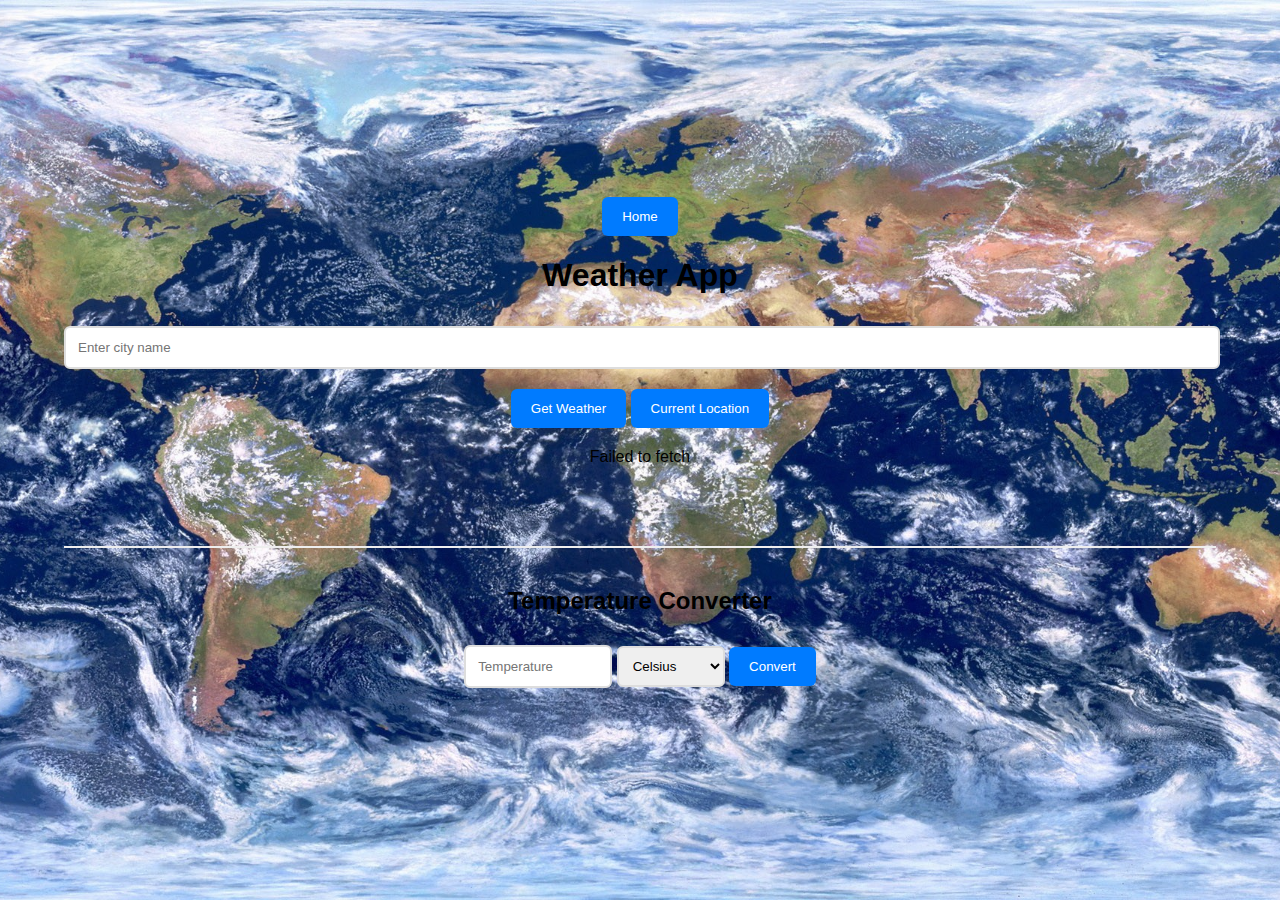
<file: project.5thsem/index.html>
<!DOCTYPE html>
<html lang="en">
<head>
    <meta charset="UTF-8">
    <meta name="viewport" content="width=device-width, initial-scale=1.0">
    <title>Weather App</title>
    <link rel="stylesheet" href="Weather.css">
</head>
<body class="weather-page">
    <div class="weather-app">
        <button onclick="location.href='home.html'">Home</button>
        <h1>Weather App</h1>
        <input type="text" id="city" placeholder="Enter city name">
        <button onclick="getWeather()">Get Weather</button>
        <button onclick="getCurrentLocation()">Current Location</button>
        <div id="weather-info"></div>
        <div id="weather-forecast" class="forecast-container"></div>
        <div class="temperature-converter">
            <h2>Temperature Converter</h2>
            <input type="number" id="temp-input" placeholder="Temperature" />
            <select id="temp-unit">
                <option value="C">Celsius</option>
                <option value="F">Fahrenheit</option>
            </select>
            <button onclick="convertTemperature()">Convert</button>
            <div id="converted-temp"></div>
        </div>
        <button class="scroll-to-top" onclick="scrollToTop()">Top</button>
    </div>
    <script src="script.js"></script>
</body>
</html>
</file>
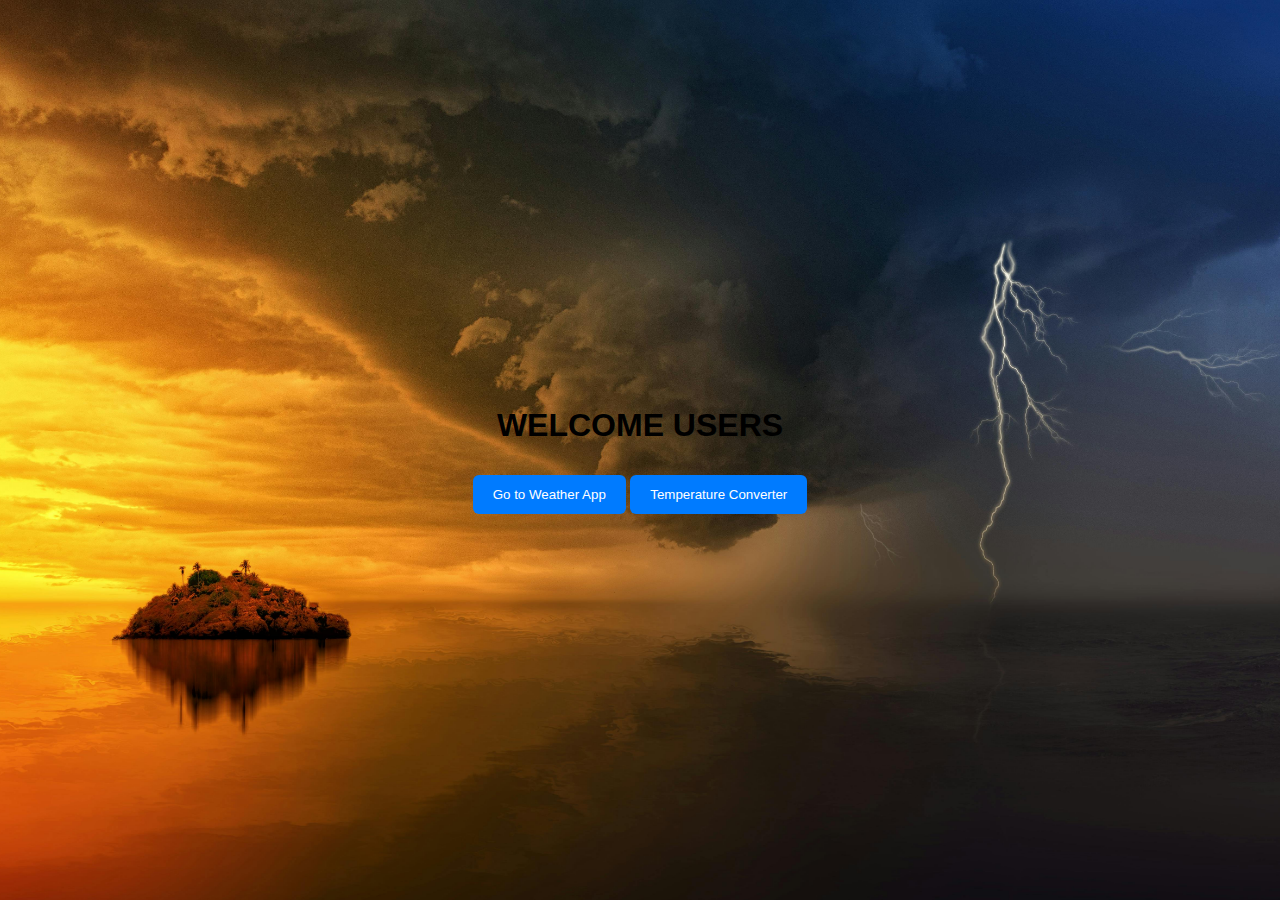
<file: project.5thsem/home.html>
<!DOCTYPE html>
<html lang="en">
<head>
    <meta charset="UTF-8">
    <meta name="viewport" content="width=device-width, initial-scale=1.0">
    <title>Weather App Home</title>
    <link rel="stylesheet" href="Weather.css">
</head>
<body class="home-page">
    <div class="weather-app">
        <h1>WELCOME USERS</h1>
        <button onclick="location.href='index.html'">Go to Weather App</button>
        <button onclick="location.href='temp.html'">Temperature Converter</button>
    </div>
</body>
</html>
</file>
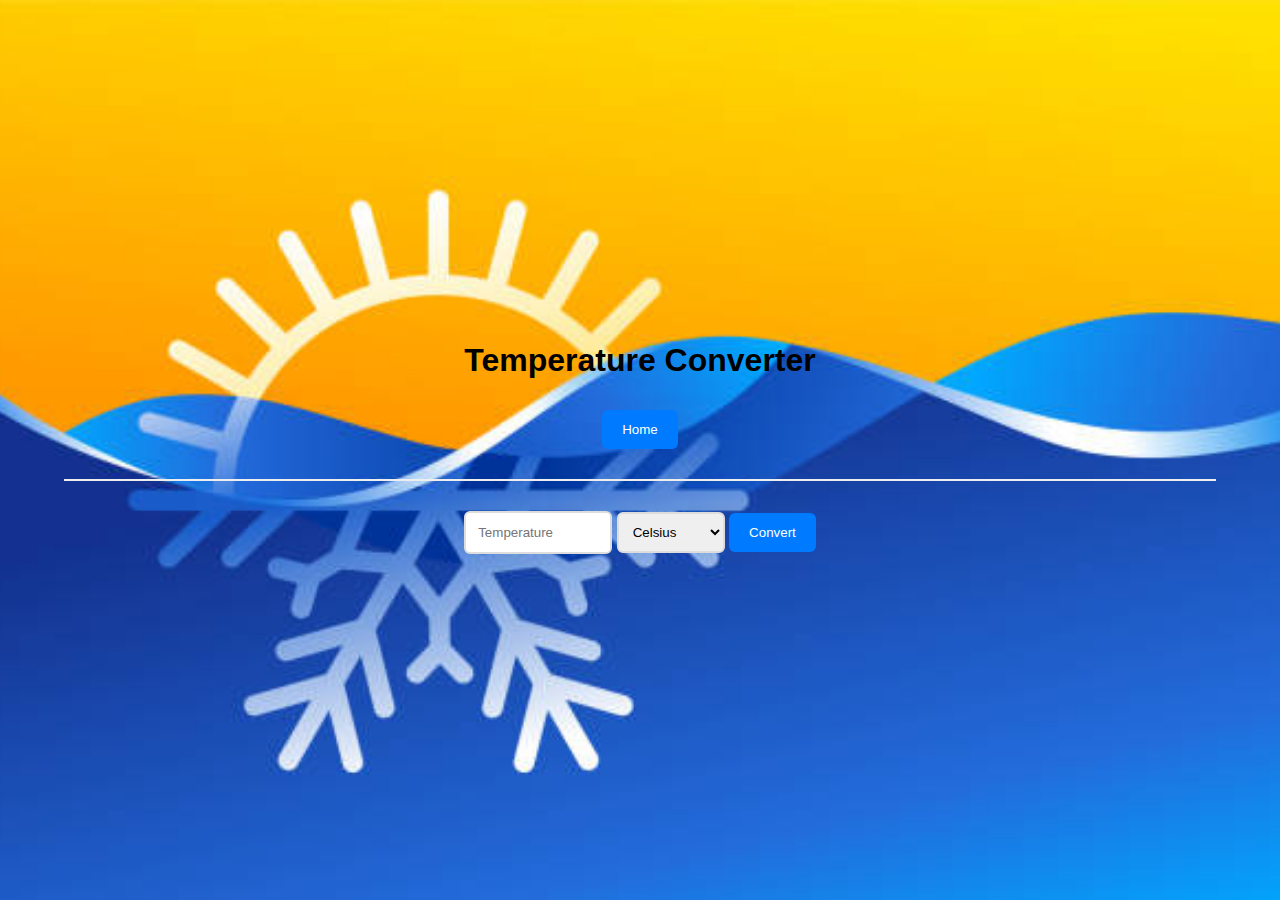
<file: project.5thsem/temp.html>
<!DOCTYPE html>
<html lang="en">
<head>
    <meta charset="UTF-8">
    <meta name="viewport" content="width=device-width, initial-scale=1.0">
    <title>Temperature Converter</title>
    <link rel="stylesheet" href="Weather.css">
</head>
<body class="temp-page">
    <div class="weather-app">
        <h1>Temperature Converter</h1>
        <button onclick="location.href='home.html'">Home</button>
        <div class="temperature-converter">
            <input type="number" id="temp-input" placeholder="Temperature" />
            <select id="temp-unit">
                <option value="C">Celsius</option>
                <option value="F">Fahrenheit</option>
            </select>
            <button onclick="convertTemperature()">Convert</button>
            <div id="converted-temp"></div>
        </div>
    </div>
    <script src="script.js"></script>
</body>
</html>
</file>
<file: project.5thsem/Weather.css>
/* General Styles */
body {
    font-family: Arial, sans-serif;
    margin: 0;
    color: #000; /* Default text color to black */
    display: flex;
    flex-direction: column;
    justify-content: center;
    align-items: center;
    min-height: 100vh;
    text-align: center; /* Center text horizontally */
    background-color: rgba(0, 0, 0, 0.3); /* Ensure a consistent background color */
}

/* Remove container styling */
.weather-app {
    text-align: center;
    padding: 30px;
    width: 90%;
    max-width: 1200px;
    background: none; /* Remove container background */
    box-shadow: none; /* Remove container shadow */
    border-radius: 0; /* Remove container border radius */
}

/* Input and Button styling */
input[type="text"], input[type="number"] {
    padding: 12px;
    width: calc(100% - 24px);
    border: 2px solid #ddd;
    border-radius: 6px;
    margin: 10px 0;
}

button {
    padding: 12px 20px;
    border: none;
    background-color: #007bff;
    color: #fff;
    border-radius: 6px;
    cursor: pointer;
    margin-top: 10px;
}

button:hover {
    background-color: #0056b3;
}

#weather-info {
    margin-top: 20px;
}

.temperature-converter {
    margin-top: 30px;
    padding-top: 20px;
    border-top: 2px solid #eee;
}

#temp-input {
    width: 120px;
}

select {
    padding: 10px;
    border-radius: 6px;
    border: 2px solid #ddd;
}

#converted-temp {
    margin-top: 15px;
    font-weight: bold;
}

#weather-forecast {
    margin-top: 30px;
    display: flex;
    overflow-x: auto; /* Ensures horizontal scrolling if necessary */
    padding: 10px;
}

.forecast-card {
    background: rgba(249, 249, 249, 0.9); /* Light background with 90% opacity */
    border: 1px solid #ddd;
    border-radius: 8px;
    padding: 15px;
    margin-right: 10px;
    text-align: center;
    min-width: 150px;
    box-shadow: 0 4px 8px rgba(0, 0, 0, 0.1);
    flex: 0 0 auto; /* Prevent shrinking and ensure the card stays in its size */
}

.forecast-card img {
    width: 50px;
    height: 50px;
}

.forecast-card h3 {
    font-size: 14px;
    margin: 10px 0;
}

.forecast-card p {
    margin: 5px 0;
    font-size: 12px;
    color: #333;
}

.scroll-to-top {
    position: fixed;
    bottom: 20px;
    right: 20px;
    background-color: #007bff;
    color: #fff;
    border: none;
    border-radius: 6px;
    padding: 10px 20px;
    cursor: pointer;
    display: none; /* Hidden by default */
}

.scroll-to-top:hover {
    background-color: #0056b3;
}

/* Home Page Styles */
.home-page {
    background-image: url('W2.jpg'); /* Watermark image for home page */
    background-size: cover;
    background-position: center;
    background-repeat: no-repeat;
    min-height: 100vh;
    display: flex;
    flex-direction: column;
    justify-content: center;
    align-items: center;
    background-color: rgba(0, 0, 0, 0.3); /* Ensure a dark overlay for text visibility */
}

/* Weather Page Styles */
.weather-page {
    background-image: url('WH.jpg'); /* Watermark image for weather page */
    background-size: cover;
    background-position: center;
    background-repeat: no-repeat;
    min-height: 100vh;
    display: flex;
    flex-direction: column;
    justify-content: center;
    align-items: center;
    background-color: rgba(0, 0, 0, 0.3); /* Ensure a dark overlay for text visibility */
}

/* Temperature Converter Page Styles */
.temp-page {
    background-image: url('Temp.jpg'); /* Watermark image for temperature converter page */
    background-size: cover;
    background-position: center;
    background-repeat: no-repeat;
    min-height: 100vh;
    display: flex;
    flex-direction: column;
    justify-content: center;
    align-items: center;
    background-color: rgba(0, 0, 0, 0.3); /* Ensure a dark overlay for text visibility */
}
</file>
